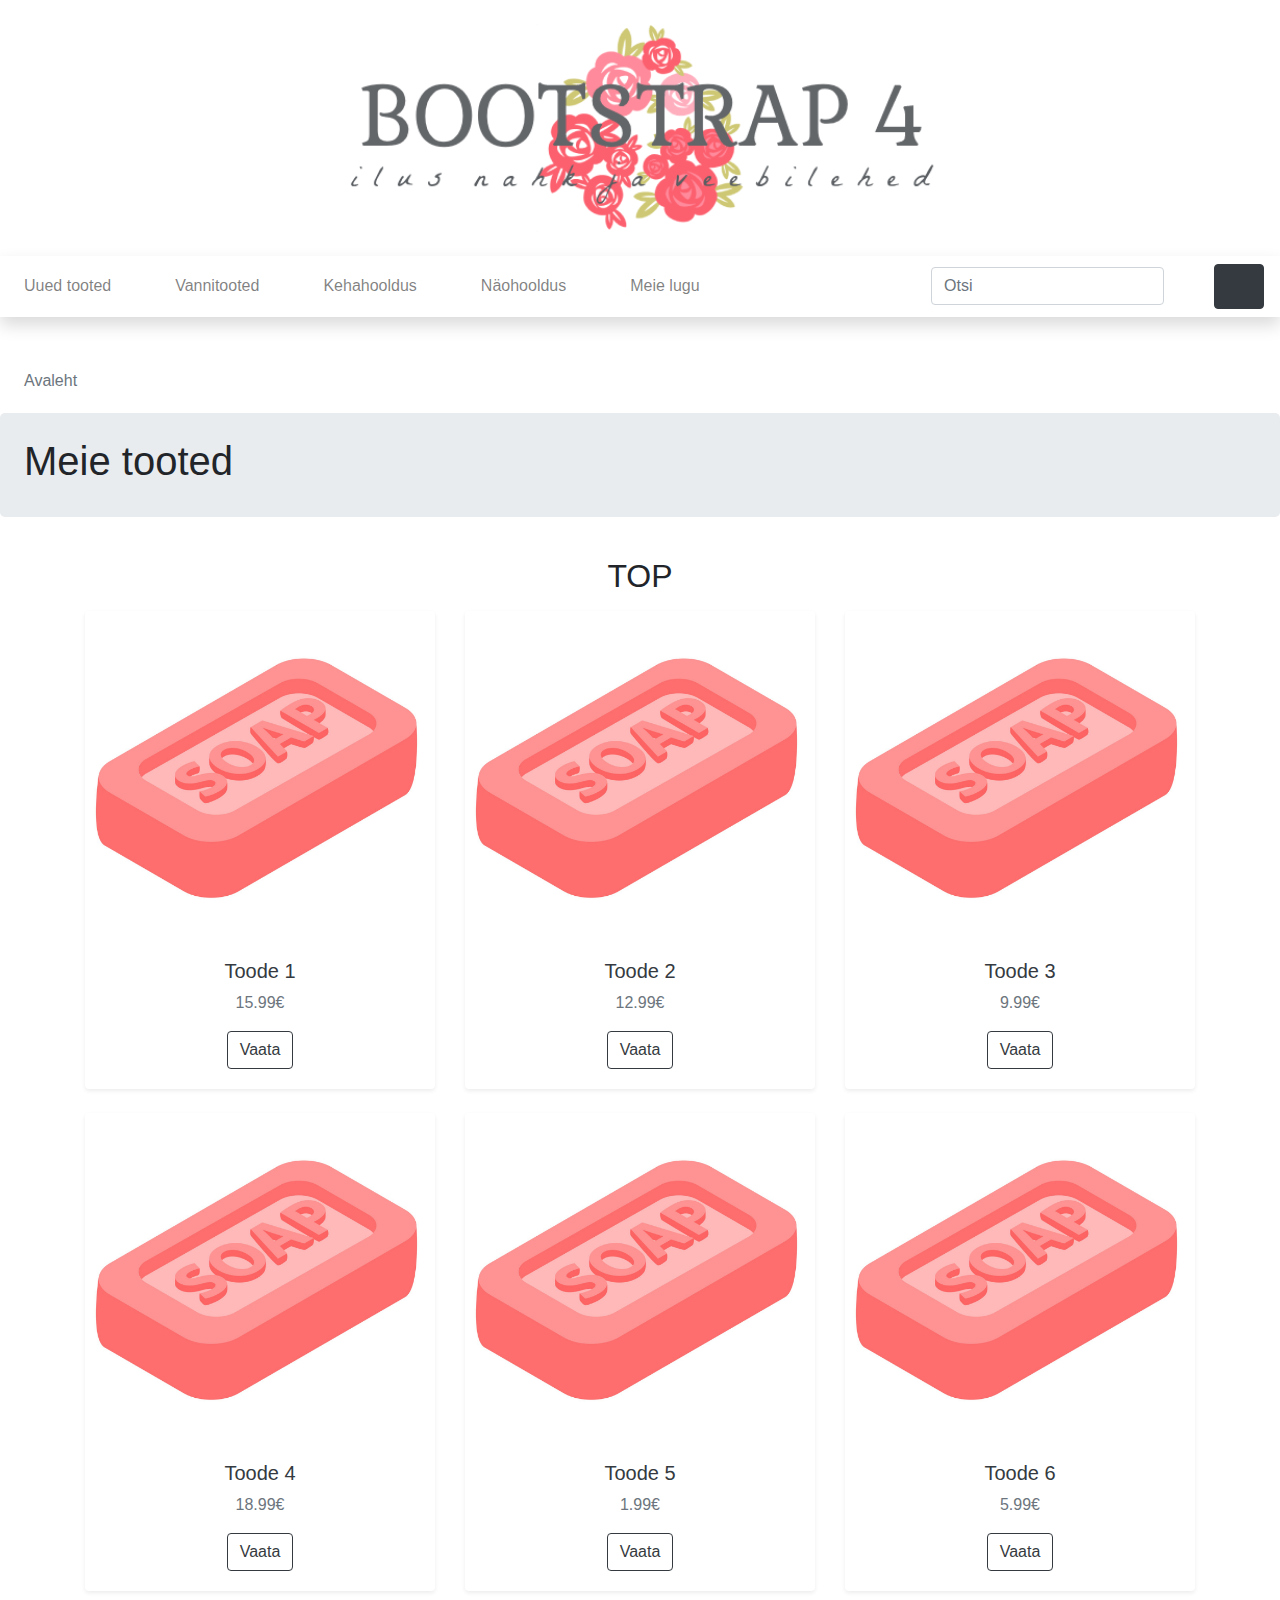
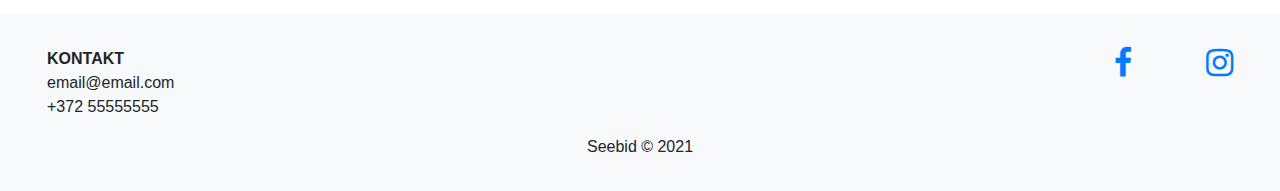
<file: index.html>
<!doctype html>
<html lang="ee">
<head>
    <meta charset="utf-8">
    <meta http-equiv="X-UA-Compatible" content="IE=edge">
    <meta name="viewport" content="width=device-width, initial-scale=1, shrink-to-fit=no">
    <meta name="description" content="">
    <meta name="author" content="">
    <title>Avaleht</title>
    <!-- Bootstrap CSS -->
    <link rel="stylesheet" href="https://stackpath.bootstrapcdn.com/bootstrap/4.3.1/css/bootstrap.min.css"
          integrity="sha384-ggOyR0iXCbMQv3Xipma34MD+dH/1fQ784/j6cY/iJTQUOhcWr7x9JvoRxT2MZw1T" crossorigin="anonymous">
    <!--Linked CSS -->
    <link rel="stylesheet" href="https://cdnjs.cloudflare.com/ajax/libs/font-awesome/4.7.0/css/font-awesome.min.css">
    <!-- minu CSS -->
    <link rel="stylesheet" href="custom.css">
</head>
<body>
<!-- päis --->
<header class="py-2">
    <div class="container-fluid">
        <div class="row">
            <div class="col-lg-12 my-3 text-center"><a href="index.html"><img src="logo2.png" width="50%"></a></div>
        </div>
    </div>
</header>
<!-- navigatsioon -->
<nav class="navbar navbar-expand-lg navbar-light bg-white shadow">
    <button class="navbar-toggler" type="button" data-toggle="collapse" data-target="#navbarNavDropdown"
            aria-controls="navbarNavDropdown" aria-expanded="false" aria-label="Toggle navigation">
        <span class="navbar-toggler-icon"></span>
    </button>
    <div class="collapse navbar-collapse" id="navbarNavDropdown">
        <ul class="navbar-nav mr-auto">
            <li class="nav-item"><a class="nav-link" href="#">Uued tooted</a></li>
            <li class="nav-item dropdown">
                <a class="nav-link" href="#" id="navbarDropdownMenuLink" data-toggle="dropdown" aria-haspopup="true"
                   aria-expanded="false">Vannitooted</a>
                <div class="dropdown-menu" aria-labelledby="navbarDropdownMenuLink">
                    <a class="dropdown-item" href="#">Vannisoolad</a>
                    <a class="dropdown-item" href="#">Vannipiimad</a>
                    <a class="dropdown-item" href="#">Vannipommid</a>
                    <a class="dropdown-item" href="list.html">Seebid ja du&scaron;igeelid</a>
                </div>
            </li>
            <li class="nav-item dropdown">
                <a class="nav-link" href="#" id="navbarDropdownMenuLink" data-toggle="dropdown" aria-haspopup="true"
                   aria-expanded="false">Kehahooldus</a>
                <div class="dropdown-menu" aria-labelledby="navbarDropdownMenuLink">
                    <a class="dropdown-item" href="#">Kehakreemid</a>
                    <a class="dropdown-item" href="#">Keha&otilde;lid</a>
                    <a class="dropdown-item" href="#">Kehakoorijad</a>
                    <a class="dropdown-item" href="#">Deodorandid</a>
                    <a class="dropdown-item" href="#">K&auml;te ja jalgade hooldus</a>
                </div>
            </li>
            <li class="nav-item dropdown">
                <a class="nav-link" href="#" id="navbarDropdownMenuLink" data-toggle="dropdown" aria-haspopup="true"
                   aria-expanded="false">N&auml;ohooldus</a>
                <div class="dropdown-menu" aria-labelledby="navbarDropdownMenuLink">
                    <a class="dropdown-item" href="#">Puhastus ja toniseerimine</a>
                    <a class="dropdown-item" href="#">Niisutus ja toitmine</a>
                    <a class="dropdown-item" href="#">Koorijad ja maskid</a>
                </div>
            </li>
            <li class="nav-item"><a class="nav-link" href="about.html">Meie lugu</a></li>
        </ul>
        <!-- search -->
        <form class="form-inline my-2 my-lg-0">
            <input class="form-control mr-sm-2" type="search" placeholder="Otsi" aria-label="Search">
            <button class="btn btn-outline-white my-2 my-sm-0" type="submit">
                <svg class="lnr lnr-magnifier">
                    <use xlink:href="#lnr-magnifier"></use>
                </svg>
            </button>
        </form>
    </div>
    <!-- cart -->
    <a href="cart.html">
        <button class="btn btn-dark my-2 my-sm-0" type="submit">
            <svg class="lnr lnr-cart">
                <use xlink:href="#lnr-cart"></use>
            </svg>
        </button>
    </a>
</nav>
<!-- breadcrumb -->
<section>
    <nav aria-label="breadcrumb">
        <ol class="breadcrumb bg-white my-2 ml-2">
            <!-- это иконка с домиком, но у меня не получилось её выровнять нормально
            <li class="breadcrumb-item active" aria-current="page"><button class="btn btn-link btn-lg my-2 my-sm-0" type="submit"><svg class="lnr lnr-home"><use xlink:href="#lnr-home"></use></svg></button></li>
            -->
            <li class="breadcrumb-item active" aria-current="page">Avaleht</li>
        </ol>
    </nav>
</section>
<!-- jumbotron --->
<div class="jumbotron p-4 text-lg-left text-sm-center">
    <h1>Meie tooted</h1>
</div>
<!-- tooted --->
<section>
    <div class="container">
        <h2 class="h mb-3">TOP</h2>
        <div class="row">
            <div class="col-md-4 mb-4">
                <div class="card shadow-sm border-0 h-100 text-center"><a href="#"><img src="soap.png" alt=""
                                                                                        class="card-img-top"></a>
                    <div class="card-body">
                        <h5><a href="#" class="text-dark">Toode 1</a></h5>
                        <p class="text-muted card-text"> 15.99&#8364;</p>
                        <a role="button" href="#" class="btn btn-outline-dark">Vaata</a>
                    </div>
                </div>
            </div>
            <div class="col-md-4 mb-4">
                <div class="card shadow-sm border-0 h-100 text-center"><a href="#"><img src="soap.png" alt=""
                                                                                        class="card-img-top"></a>
                    <div class="card-body">
                        <h5><a href="#" class="text-dark">Toode 2</a></h5>
                        <p class="text-muted card-text"> 12.99&#8364;</p>
                        <a role="button" href="#" class="btn btn-outline-dark">Vaata</a>
                    </div>
                </div>
            </div>
            <div class="col-md-4 mb-4">
                <div class="card shadow-sm border-0 h-100 text-center"><a href="#"><img src="soap.png" alt=""
                                                                                        class="card-img-top"></a>
                    <div class="card-body">
                        <h5><a href="#" class="text-dark">Toode 3</a></h5>
                        <p class="text-muted card-text"> 9.99&#8364;</p>
                        <a role="button" href="#" class="btn btn-outline-dark">Vaata</a>
                    </div>
                </div>
            </div>
            <div class="col-md-4 mb-4">
                <div class="card shadow-sm border-0 h-100 text-center"><a href="#"><img src="soap.png" alt=""
                                                                                        class="card-img-top"></a>
                    <div class="card-body">
                        <h5><a href="#" class="text-dark">Toode 4</a></h5>
                        <p class="text-muted card-text"> 18.99&#8364;</p>
                        <a role="button" href="#" class="btn btn-outline-dark">Vaata</a>
                    </div>
                </div>
            </div>
            <div class="col-md-4 mb-4">
                <div class="card shadow-sm border-0 h-100 text-center"><a href="#"><img src="soap.png" alt=""
                                                                                        class="card-img-top"></a>
                    <div class="card-body">
                        <h5><a href="#" class="text-dark">Toode 5</a></h5>
                        <p class="text-muted card-text"> 1.99&#8364;</p>
                        <a role="button" href="#" class="btn btn-outline-dark">Vaata</a>
                    </div>
                </div>
            </div>
            <div class="col-md-4 mb-4">
                <div class="card shadow-sm border-0 h-100 text-center"><a href="#"><img src="soap.png" alt=""
                                                                                        class="card-img-top"></a>
                    <div class="card-body">
                        <h5><a href="#" class="text-dark">Toode 6</a></h5>
                        <p class="text-muted card-text"> 5.99&#8364;</p>
                        <a role="button" href="#" class="btn btn-outline-dark">Vaata</a>
                    </div>
                </div>
            </div>
        </div>
    </div>
</section>
<!-- jalus --->
<footer class="bg-light text-center text-lg-start">
    <div class="container-fluid">
        <div class="row lg-px-3 lg-pt-2">
            <div class="col text-left">
                <ul class="list-unstyled">
                    <li class="text-uppercase font-weight-bold">Kontakt</li>
                    <li>email@email.com</li>
                    <li>+372 55555555</li>
                </ul>
            </div>
            <div class="col col-lg-2 text-right">
                <div class="row">
                    <a href="#" class="fa fa-facebook col "></a>
                    <a href="#" class="fa fa-instagram col"></a>
                </div>
            </div>
        </div>
    </div>
    <div class="text-center align-baseline">
        Seebid © 2021
    </div>
</footer>
<!-- jQuery, Popper.js, Bootstrap JS -->
<script src="https://code.jquery.com/jquery-3.3.1.slim.min.js"
        integrity="sha384-q8i/X+965DzO0rT7abK41JStQIAqVgRVzpbzo5smXKp4YfRvH+8abtTE1Pi6jizo"
        crossorigin="anonymous"></script>
<script src="https://cdnjs.cloudflare.com/ajax/libs/popper.js/1.14.7/umd/popper.min.js"
        integrity="sha384-UO2eT0CpHqdSJQ6hJty5KVphtPhzWj9WO1clHTMGa3JDZwrnQq4sF86dIHNDz0W1"
        crossorigin="anonymous"></script>
<script src="https://stackpath.bootstrapcdn.com/bootstrap/4.3.1/js/bootstrap.min.js"
        integrity="sha384-JjSmVgyd0p3pXB1rRibZUAYoIIy6OrQ6VrjIEaFf/nJGzIxFDsf4x0xIM+B07jRM"
        crossorigin="anonymous"></script>
<script src="https://cdn.linearicons.com/free/1.0.0/svgembedder.min.js"></script>
</body>
</html>
</file>
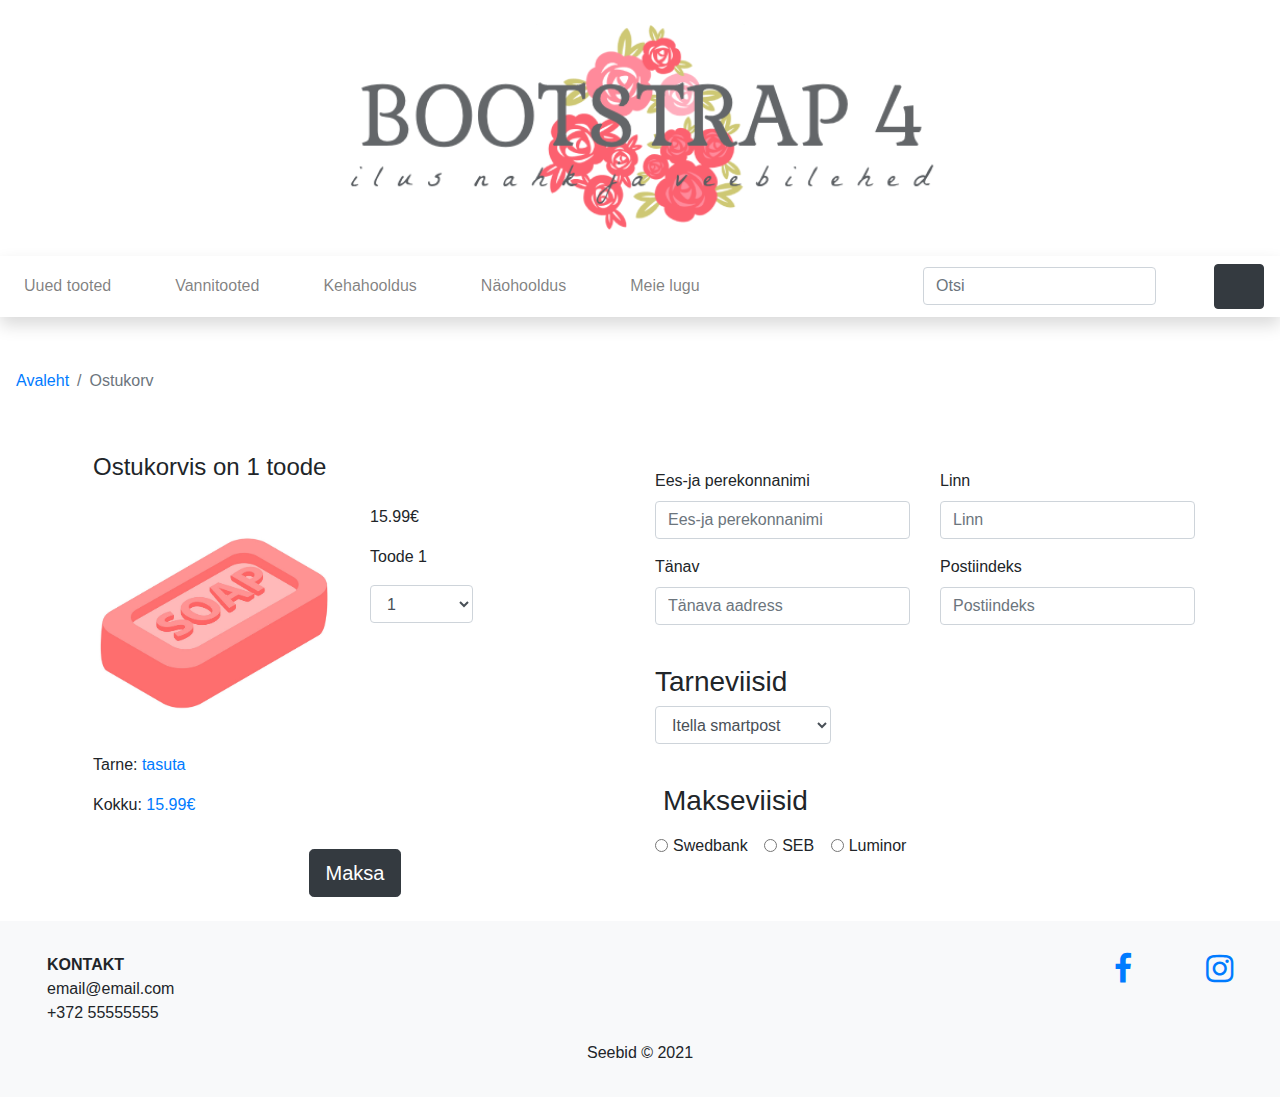
<file: cart.html>
<!doctype html>
<html lang="ee">
<head>
    <meta charset="utf-8">
    <meta http-equiv="X-UA-Compatible" content="IE=edge">
    <meta name="viewport" content="width=device-width, initial-scale=1, shrink-to-fit=no">
    <meta name="description" content="">
    <meta name="author" content="">
    <title>Ostukorv</title>
    <!-- Bootstrap CSS -->
    <link rel="stylesheet" href="https://stackpath.bootstrapcdn.com/bootstrap/4.3.1/css/bootstrap.min.css"
          integrity="sha384-ggOyR0iXCbMQv3Xipma34MD+dH/1fQ784/j6cY/iJTQUOhcWr7x9JvoRxT2MZw1T" crossorigin="anonymous">
    <!--Linked CSS -->
    <link rel="stylesheet" href="https://cdnjs.cloudflare.com/ajax/libs/font-awesome/4.7.0/css/font-awesome.min.css">
    <!-- minu CSS -->
    <link rel="stylesheet" href="custom.css">
</head>
<body>
<!-- päis -->
<header class="py-2">
    <div class="container-fluid">
        <div class="row">
            <div class="col-lg-12 my-3 text-center"><img src="logo2.png" width="50%"></div>
        </div>
    </div>
</header>
<!-- navigatsioon -->
<nav class="navbar navbar-expand-lg navbar-light bg-white shadow">
    <button class="navbar-toggler" type="button" data-toggle="collapse" data-target="#navbarNavDropdown"
            aria-controls="navbarNavDropdown" aria-expanded="false" aria-label="Toggle navigation">
        <span class="navbar-toggler-icon"></span>
    </button>
    <div class="collapse navbar-collapse" id="navbarNavDropdown">
        <ul class="navbar-nav mr-auto">
            <li class="nav-item"><a class="nav-link" href="#">Uued tooted</a></li>
            <li class="nav-item dropdown">
                <a class="nav-link" href="#" id="navbarDropdownMenuLink" data-toggle="dropdown" aria-haspopup="true"
                   aria-expanded="false">Vannitooted</a>
                <div class="dropdown-menu" aria-labelledby="navbarDropdownMenuLink">
                    <a class="dropdown-item" href="#">Vannisoolad</a>
                    <a class="dropdown-item" href="#">Vannipiimad</a>
                    <a class="dropdown-item" href="#">Vannipommid</a>
                    <a class="dropdown-item" href="list.html">Seebid ja du&scaron;igeelid</a>
                </div>
            </li>
            <li class="nav-item dropdown">
                <a class="nav-link" href="#" id="navbarDropdownMenuLink" data-toggle="dropdown" aria-haspopup="true"
                   aria-expanded="false">Kehahooldus</a>
                <div class="dropdown-menu" aria-labelledby="navbarDropdownMenuLink">
                    <a class="dropdown-item" href="#">Kehakreemid</a>
                    <a class="dropdown-item" href="#">Keha&otilde;lid</a>
                    <a class="dropdown-item" href="#">Kehakoorijad</a>
                    <a class="dropdown-item" href="#">Deodorandid</a>
                    <a class="dropdown-item" href="#">K&auml;te ja jalgade hooldus</a>
                </div>
            </li>
            <li class="nav-item dropdown">
                <a class="nav-link" href="#" id="navbarDropdownMenuLink" data-toggle="dropdown" aria-haspopup="true"
                   aria-expanded="false">N&auml;ohooldus</a>
                <div class="dropdown-menu" aria-labelledby="navbarDropdownMenuLink">
                    <a class="dropdown-item" href="#">Puhastus ja toniseerimine</a>
                    <a class="dropdown-item" href="#">Niisutus ja toitmine</a>
                    <a class="dropdown-item" href="#">Koorijad ja maskid</a>
                </div>
            </li>
            <li class="nav-item"><a class="nav-link" href="about.html">Meie lugu</a></li>
        </ul>
        <!-- search -->
        <form class="form-inline m-2 my-lg-0">
            <input class="form-control mr-sm-2" type="search" placeholder="Otsi" aria-label="Search">
            <button class="btn btn-outline-white my-2 my-sm-0" type="submit">
                <svg class="lnr lnr-magnifier">
                    <use xlink:href="#lnr-magnifier"></use>
                </svg>
            </button>
        </form>
    </div>
    <!-- cart -->
    <a href="cart.html">
        <button class="btn btn-dark my-2 my-sm-0" type="submit">
            <svg class="lnr lnr-cart">
                <use xlink:href="#lnr-cart"></use>
            </svg>
        </button>
    </a>
</nav>
<section>
    <!-- breadcrumb -->
    <nav aria-label="breadcrumb">
        <ol class="breadcrumb bg-white my-2">
            <li class="breadcrumb-item"><a href="index.html">Avaleht</a></li>
            <li class="breadcrumb-item active">Ostukorv</li>
        </ol>
    </nav>
</section>
<!-- ostukorv -->
<section>
    <div class="container">
        <div class="row">
            <div class="col-lg-6 d-flex align-items-start flex-column">
                <div class="mb-auto p-2"><h4>Ostukorvis on 1 toode</h4></div>
                <div class="mb-auto p-2 row">
                    <div class="col-lg-6">
                        <img src="soap.png" width="100%">
                    </div>
                    <div class="col-lg-6">
                        <p>15.99&#8364;</p>
                        <p>Toode 1</p>
                        <select class="form-control col-lg-5 form-sm" id="kogus">
                            <option>0</option>
                            <option selected="selected">1</option>
                            <option>2</option>
                            <option>3</option>
                        </select>
                        <br/>
                    </div>
                </div>
                <div class="p-2 d-none d-sm-block">
                    <p>Tarne: <span class="text-primary">tasuta</span></p>
                    <p>Kokku: <span class="text-primary">15.99&#8364;</span></p>
                </div>
                <div class="p-2 mx-auto d-none d-sm-block">
                    <a href="kinnitus.html" class="btn btn-dark btn-lg mb-3">Maksa</a>
                </div>
            </div>
            <div class="col-lg-6">
                <form class="pt-4">
                    <div class="row">
                        <div class="col-lg-6 col-sm-12">
                            <div class="form-group">
                                <label for="nimi">Ees-ja perekonnanimi</label>
                                <input type="text" class="form-control" id="nimi" placeholder="Ees-ja perekonnanimi">
                            </div>
                            <div class="form-group">
                                <label for="tanav">Tänav</label>
                                <input type="text" class="form-control" id="tanav" placeholder="Tänava aadress">
                            </div>
                        </div>
                        <div class="col-6">
                            <div class="form-group">
                                <label for="linn">Linn</label>
                                <input type="text" class="form-control" id="linn" placeholder="Linn">
                            </div>
                            <div class="form-group">
                                <label for="postindeks">Postiindeks</label>
                                <input type="text" class="form-control" id="postindeks" placeholder="Postiindeks">
                            </div>
                        </div>
                    </div>
                </form>

                <div class="pt-4">
                    <h3>Tarneviisid</h3>
                    <label>
                        <select class="form-control">
                            <option>Itella smartpost</option>
                            <option>Omniva smartpost</option>
                            <option>DPD kuller</option>
                            <option>Postkontor</option>
                        </select>
                    </label>
                </div>
                <div class="pt-4 pb-5">
                    <h3 class="p-2">Makseviisid</h3>
                    <div class="form-check form-check-inline">
                        <input class="form-check-input" type="radio" name="inlineRadioOptions" id="swed">
                        <label class="form-check-label" for="swed">Swedbank</label>
                    </div>
                    <div class="form-check form-check-inline">
                        <input class="form-check-input" type="radio" name="inlineRadioOptions" id="seb">
                        <label class="form-check-label" for="seb">SEB</label>
                    </div>
                    <div class="form-check form-check-inline">
                        <input class="form-check-input" type="radio" name="inlineRadioOptions" id="luminor">
                        <label class="form-check-label" for="luminor">Luminor</label>
                    </div>
                </div>
                <div class="p-2 d-lg-none">
                    <p>Tarne: <span class="text-primary">tasuta</span></p>
                    <p>Kokku: <span class="text-primary">15.99&#8364;</span></p>
                </div>
                <div class="pb-4 mx-auto d-lg-none">
                    <a href="kinnitus.html" class="btn btn-dark btn-lg mb-3">Maksa</a>
                </div>
            </div>
        </div>  
    </div>
    </div>
</section>
<!-- jalus -->
<footer class="bg-light text-center text-lg-start">
    <div class="container-fluid">
        <div class="row lg-px-3 lg-pt-2">
            <div class="col text-left">
                <ul class="list-unstyled">
                    <li class="text-uppercase font-weight-bold">Kontakt</li>
                    <li>email@email.com</li>
                    <li>+372 55555555</li>
                </ul>
            </div>
            <div class="col col-lg-2 text-right">
                <div class="row">
                    <a href="#" class="fa fa-facebook col "></a>
                    <a href="#" class="fa fa-instagram col"></a>
                </div>
            </div>
        </div>
    </div>
    <div class="text-center align-baseline">
        Seebid © 2021
    </div>
</footer>
<!-- jQuery, Popper.js, Bootstrap JS -->
<script src="https://code.jquery.com/jquery-3.3.1.slim.min.js"
        integrity="sha384-q8i/X+965DzO0rT7abK41JStQIAqVgRVzpbzo5smXKp4YfRvH+8abtTE1Pi6jizo"
        crossorigin="anonymous"></script>
<script src="https://cdnjs.cloudflare.com/ajax/libs/popper.js/1.14.7/umd/popper.min.js"
        integrity="sha384-UO2eT0CpHqdSJQ6hJty5KVphtPhzWj9WO1clHTMGa3JDZwrnQq4sF86dIHNDz0W1"
        crossorigin="anonymous"></script>
<script src="https://stackpath.bootstrapcdn.com/bootstrap/4.3.1/js/bootstrap.min.js"
        integrity="sha384-JjSmVgyd0p3pXB1rRibZUAYoIIy6OrQ6VrjIEaFf/nJGzIxFDsf4x0xIM+B07jRM"
        crossorigin="anonymous"></script>
<script src="https://cdn.linearicons.com/free/1.0.0/svgembedder.min.js"></script>
</body>
</html>
</file>
<file: custom.css>
.lnr {
    display: inline-block;
    fill: currentColor;
    width: 1em;
    height: 1em;
    vertical-align: -0.05em;
    stroke-width: 2;
}

.lnr-cart {
    width: 1.5em;
    height: 1.5em;
}

.lnr-magnifier {
    color: #000000;   
}

.navbar-nav li {
    margin-right: 3em;
}

section {
    margin-top: 40px;
}

.h {
    text-align: center;
}

.card-body {
    align-content: center;
}

footer {
    padding: 2em;
}

.fa {
    font-size: 2rem;
}

.carousel .carousel-control-prev-icon {
    left: -110px;
    border-bottom: 0;
    font-size: 40px;
    color: #444;
}
</file>
